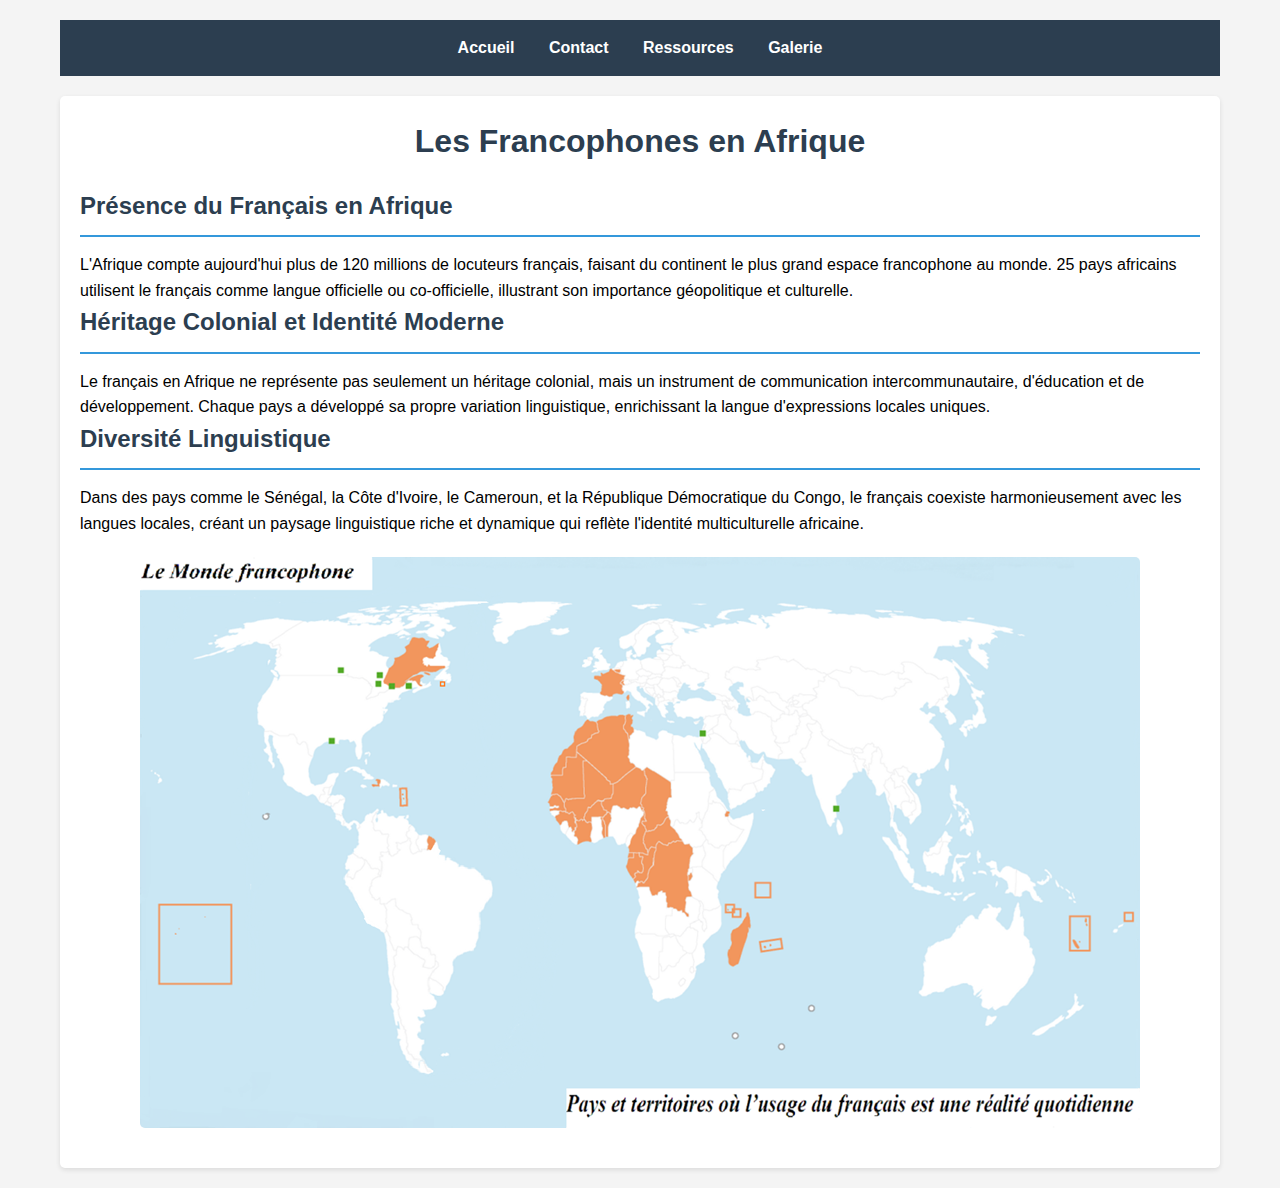
<file: index.html>
<!DOCTYPE html>
<html lang="fr">
<head>
    <meta charset="UTF-8">
    <title>Francophones en Afrique</title>
    <link rel="stylesheet" href="styles.css">
</head>
<body>
    <nav>
        <a href="index.html">Accueil</a>
        <a href="contact.html">Contact</a>
        <a href="resources.html">Ressources</a>
        <a href="gallery.html">Galerie</a>
    </nav>
    
    <div class="home-content">
        <h1>Les Francophones en Afrique</h1>
        
        <section>
            <h2>Présence du Français en Afrique</h2>
            <p>L'Afrique compte aujourd'hui plus de 120 millions de locuteurs français, faisant du continent le plus grand espace francophone au monde. 25 pays africains utilisent le français comme langue officielle ou co-officielle, illustrant son importance géopolitique et culturelle.</p>
        </section>
        
        <section>
            <h2>Héritage Colonial et Identité Moderne</h2>
            <p>Le français en Afrique ne représente pas seulement un héritage colonial, mais un instrument de communication intercommunautaire, d'éducation et de développement. Chaque pays a développé sa propre variation linguistique, enrichissant la langue d'expressions locales uniques.</p>
        </section>
        
        <section>
            <h2>Diversité Linguistique</h2>
            <p>Dans des pays comme le Sénégal, la Côte d'Ivoire, le Cameroun, et la République Démocratique du Congo, le français coexiste harmonieusement avec les langues locales, créant un paysage linguistique riche et dynamique qui reflète l'identité multiculturelle africaine.</p>
        </section>
        
        <img src="Carte-francophonie.png" alt="Carte des pays francophones d'Afrique" class="home-image">
    </div>
</body>
</html>
</file>
<file: styles.css>
/* Reset and base styles */
* {
    margin: 0;
    padding: 0;
    box-sizing: border-box;
}

body {
    font-family: Arial, sans-serif;
    line-height: 1.6;
    max-width: 1200px;
    margin: 0 auto;
    padding: 20px;
    background-color: #f4f4f4;
}

/* Navigation Styles */
nav {
    background-color: #2c3e50;
    padding: 15px;
    text-align: center;
}

nav a {
    color: white;
    text-decoration: none;
    margin: 0 15px;
    font-weight: bold;
    transition: color 0.3s ease;
}

nav a:hover {
    color: #3498db;
}

/* Home Page Styles */
.home-content {
    background-color: white;
    padding: 20px;
    margin-top: 20px;
    border-radius: 5px;
    box-shadow: 0 2px 5px rgba(0,0,0,0.1);
}

.home-content h1 {
    text-align: center;
    color: #2c3e50;
    margin-bottom: 20px;
}

.home-content h2 {
    color: #2c3e50;
    border-bottom: 2px solid #3498db;
    padding-bottom: 10px;
    margin-bottom: 15px;
}

.home-image {
    max-width: 100%;
    height: auto;
    display: block;
    margin: 20px auto;
    border-radius: 5px;
}

/* Form Styles */
form {
    background-color: white;
    padding: 20px;
    border-radius: 5px;
    box-shadow: 0 2px 5px rgba(0,0,0,0.1);
}

fieldset {
    border: 1px solid #ddd;
    padding: 15px;
    margin-bottom: 20px;
}

label {
    display: block;
    margin-bottom: 5px;
}

input[type="text"], textarea {
    width: 100%;
    padding: 10px;
    margin-bottom: 15px;
    border: 1px solid #ddd;
    border-radius: 4px;
}

input[type="submit"] {
    background-color: #3498db;
    color: white;
    border: none;
    padding: 10px 20px;
    border-radius: 4px;
    cursor: pointer;
}

/* Resources Page Styles */
.links-list {
    background-color: white;
    padding: 20px;
    border-radius: 5px;
    box-shadow: 0 2px 5px rgba(0,0,0,0.1);
}

.links-list ul {
    list-style-type: none;
}

.links-list a {
    color: #3498db;
    text-decoration: none;
    display: block;
    padding: 10px;
    border-bottom: 1px solid #f1f1f1;
}

.links-list a:hover {
    background-color: #f1f1f1;
}

/* Gallery Styles */
.gallery {
    display: grid;
    grid-template-columns: repeat(3, 1fr);
    gap: 20px;
    background-color: white;
    padding: 20px;
    border-radius: 5px;
    box-shadow: 0 2px 5px rgba(0,0,0,0.1);
}

.gallery-item {
    text-align: center;
}

.gallery-item img {
    max-width: 100%;
    height: auto;
    border-radius: 5px;
    transition: transform 0.3s ease;
}

.gallery-item img:hover {
    transform: scale(1.05);
}

.gallery-item p {
    margin-top: 10px;
    font-weight: bold;
}
</file>
